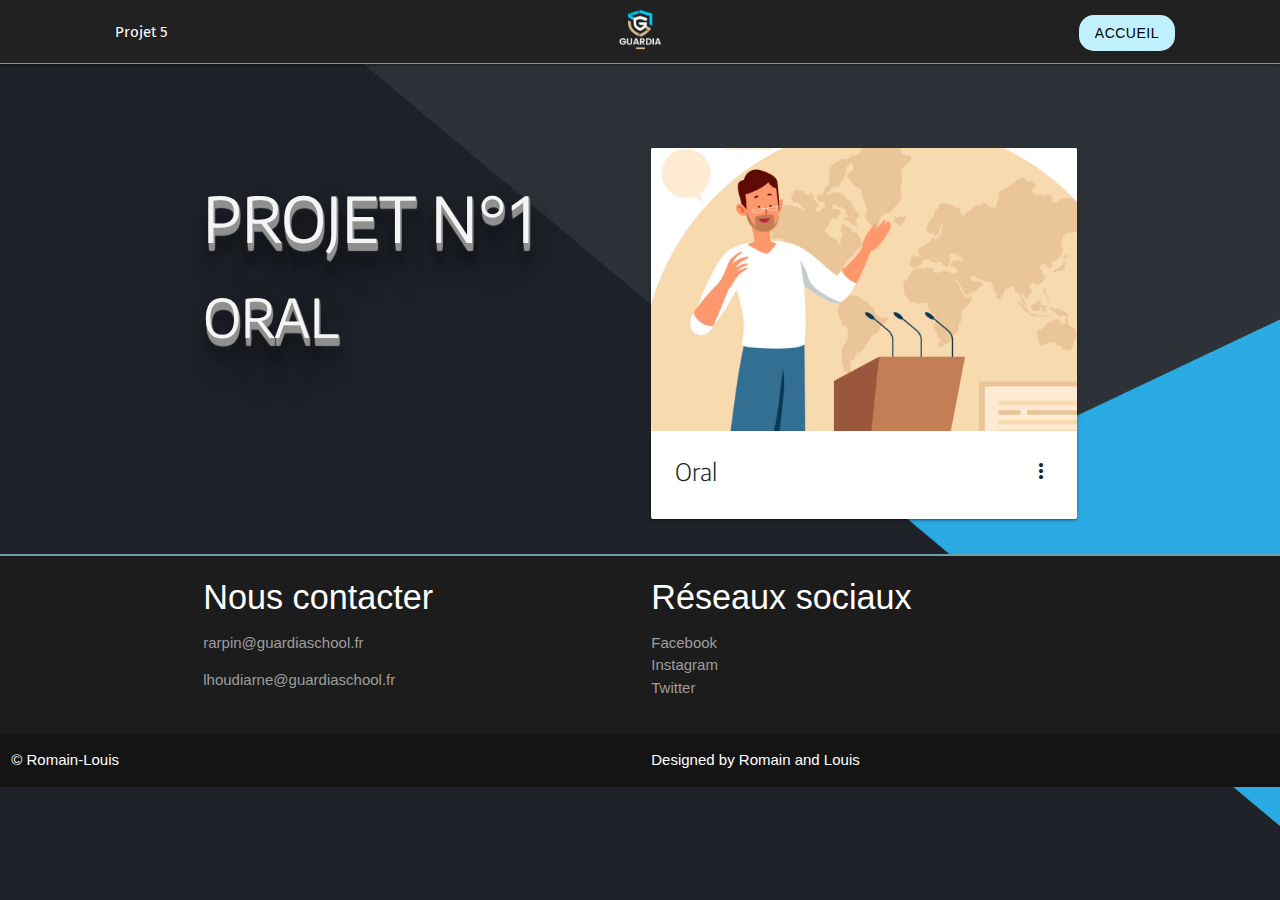
<file: projet.html>
<!DOCTYPE html>
<html lang="fr">



<head>
  <meta charset="utf-8">
  <meta name="viewport" content="width=device-width">
  <link href="css/projet2.css" rel="stylesheet" type="text/css">
  <link href="https://fonts.googleapis.com/icon?family=Material+Icons" rel="stylesheet">
  <link rel="stylesheet" href="https://cdnjs.cloudflare.com/ajax/libs/materialize/1.0.0/css/materialize.min.css">
  <title>replit</title>
  <link href="https://fonts.googleapis.com/css2?family=Fira+Sans&display=swap" rel="stylesheet">
  <link href="https://fonts.googleapis.com/css2?family=Signika&display=swap" rel="stylesheet">
  <link href="https://fonts.googleapis.com/css2?family=Encode+Sans:wght@800&display=swap" rel="stylesheet">
</head>

<body>
  <!-- Header -->
  <header>
    <div class="navbar-fixed">
      <nav>
        <div class="nav-wrapper grey darken-4">
          <div class="center">
            <a href="#" class="brand-logo center"> <img src="img/logo.png" alt="Logo snowball" height="40">
            </a>


            <a href="#" class="sidenav-trigger" data-target="mobile-links">
              <i class="material-icons left"> menu </i></a>
          </div>
          <ul class="left">
            <li class="hide-on-med-and-down"> <a href="#"> Projet 5 </a></li>
          </ul>



          <ul class="right ">
            <li class="hide-on-med-and-down effect"> <button id="mbtn-active" onclick="rtn()"
                class="btn btn-primary turned-button">Accueil</button>
            </li>
          </ul>

        </div>
      </nav>

      <ul class='dropdown-content'>
        <li><a href="projet.html" class="black">Projet 1</a></li>
        <li><a href="#" class="black">Projet 2</a></li>
        <li><a href="#" class="black">Projet 2</a></li>
      </ul>

      <ul class="sidenav" id="mobile-links">
        <li> <a href="" class="active"> Accueil</a> </li>
      </ul>
    </div>
    <div class="object">
      <div class="row container">
        <div class="col s12 l6">
          <div class="projet">
            <h1> Projet n°1 </h1>
            <h2> Oral </h2>
          </div>
        </div>

        <div class="col s12 l6">
          <div class="card">
            <div class="card-image waves-effect waves-block waves-light">
              <img class="activator" src="img/conference.png" alt="projet_server">
            </div>
            <div class="card-content">
              <span class="card-title activator grey-text text-darken-4">Oral<i
                  class="material-icons right">more_vert</i></span>
            </div>
            <div class="card-reveal">
              <span class="card-title grey-text text-darken-4">Oral<i class="material-icons right">close</i></span>
              <p>Pour ce 1er projet, nous avons choisi les Fake News ! Notre but était de démontrer qu'absolument tout
                le monde est vulnérable aux Fake News et que n'importe qui peut en créer grâce à des outils tels les
                réseaux sociaux !
                L'on a conclut que la démocratisation des outils numériques sont un facteur qui permet aux Fake News
                de se propager de façon exponentielle !
                Les Fake News ne disparaitront jamais...
              </p>
            </div>
          </div>
        </div>
      </div>
    </div>



  </header>

  <!-- footer -->
  <section class="footer">
    <footer class="footer-one">
      <div class="container">
        <div class="row">
          <div class="col s12 l6">
            <h4 class="white-text">Nous contacter</h4>
            <p class="grey-text"> rarpin@guardiaschool.fr</p>
            <p class="grey-text"> lhoudiarne@guardiaschool.fr</p>
          </div>
          <div class="col s12 l6">
            <h4 class="white-text"> Réseaux sociaux</h4>
            <ul>
              <li><a href="#" class="grey-text ">Facebook</a></li>
              <li><a href="#" class="grey-text">Instagram</a></li>
              <li><a href="#" class="grey-text">Twitter</a></li>
            </ul>
          </div>


        </div>
      </div>
      <div class="row footer-two">
        <div class="col s12 l6">
          <p class="white-text">&copy; Romain-Louis</p>
        </div>
        <div class="col s12 l6">
          <p class="white-text"> Designed by Romain and Louis</p>
        </div>
      </div>
    </footer>
  </section>


  <script src="js/jquery.min.js">
  </script>
  <script src="js/materialize.min.js"></script>
  <script src="https://cdnjs.cloudflare.com/ajax/libs/wow/1.1.2/wow.min.js"
    integrity="sha512-Eak/29OTpb36LLo2r47IpVzPBLXnAMPAVypbSZiZ4Qkf8p/7S/XRG5xp7OKWPPYfJT6metI+IORkR5G8F900+g=="
    crossorigin="anonymous" referrerpolicy="no-referrer"></script>
  <script src="js/projet.js"></script>

</body>

</html>
</file>
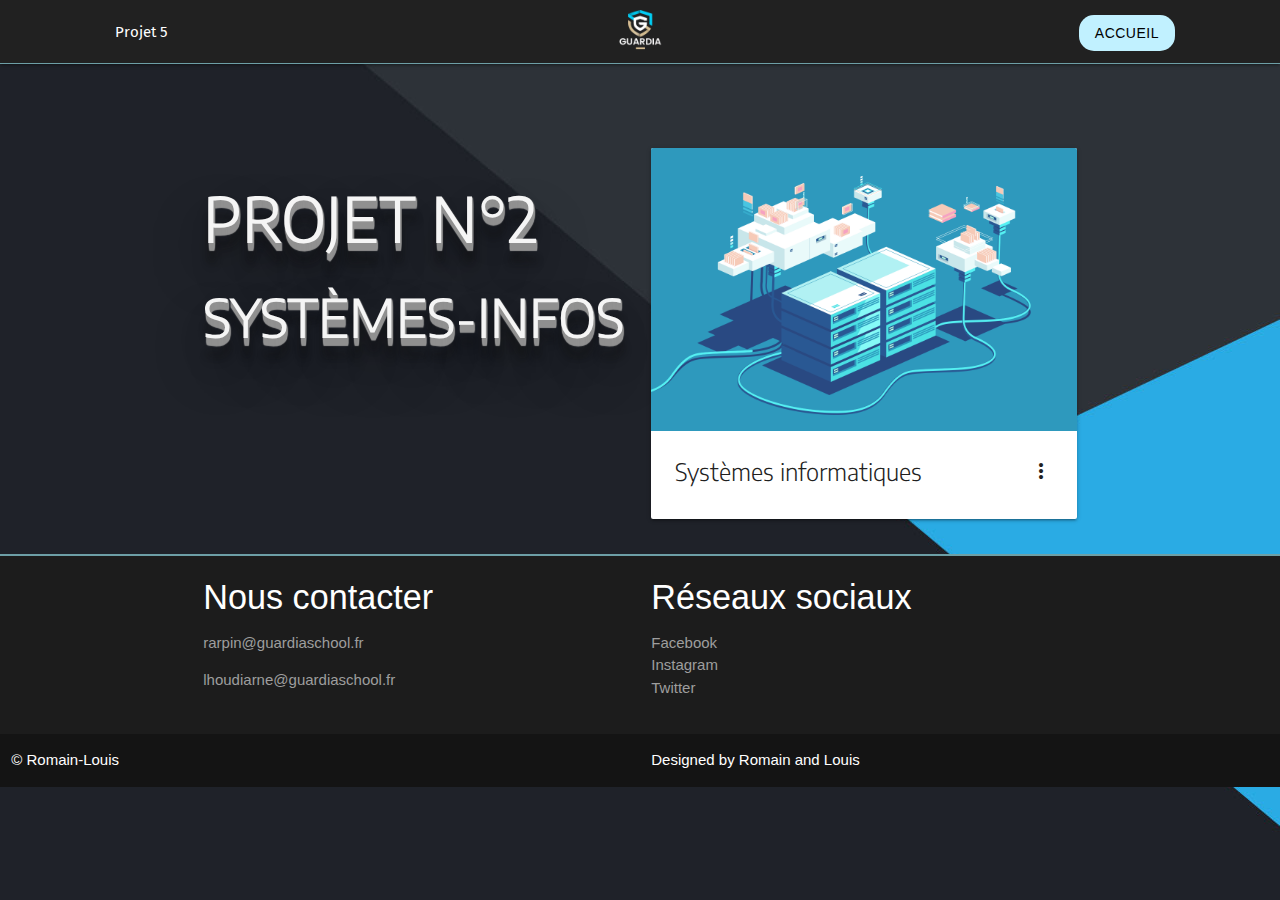
<file: projet2.html>
<!DOCTYPE html>
<html lang="fr">

<head>
  <meta charset="utf-8">
  <meta name="viewport" content="width=device-width">
  <link href="css/projet2.css" rel="stylesheet" type="text/css">
  <link href="https://fonts.googleapis.com/icon?family=Material+Icons" rel="stylesheet">
  <link rel="stylesheet" href="https://cdnjs.cloudflare.com/ajax/libs/materialize/1.0.0/css/materialize.min.css">
  <title>replit</title>
  <link href="https://fonts.googleapis.com/css2?family=Fira+Sans&display=swap" rel="stylesheet">
  <link href="https://fonts.googleapis.com/css2?family=Signika&display=swap" rel="stylesheet">
  <link href="https://fonts.googleapis.com/css2?family=Encode+Sans:wght@800&display=swap" rel="stylesheet">
</head>

<body>
  <!-- Header -->
  <header>
    <div class="navbar-fixed">
      <nav>
        <div class="nav-wrapper grey darken-4">
          <div class="center">
            <a href="#" class="brand-logo center"> <img src="img/logo.png" alt="Logo snowball" height="40">
            </a>


            <a href="#" class="sidenav-trigger" data-target="mobile-links">
              <i class="material-icons left"> menu </i></a>
          </div>
          <ul class="left">
            <li class="hide-on-med-and-down"> <a href="#"> Projet 5 </a></li>
          </ul>



          <ul class="right ">
            <li class="hide-on-med-and-down effect"> <button id="mbtn-active" onclick="rtn()"
                class="btn btn-primary turned-button">Accueil</button>
            </li>
          </ul>

        </div>
      </nav>




      <ul class='dropdown-content'>
        <li><a href="projet.html" class="black">Projet 1</a></li>
        <li><a href="#" class="black">Projet 2</a></li>
        <li><a href="#" class="black">Projet 2</a></li>
      </ul>

      <ul class="sidenav" id="mobile-links">
        <li> <a href="" class="active"> Accueil</a> </li>
      </ul>
    </div>
    <div class="object">
      <div class="row container">
        <div class="col s12 l6">
          <div class="projet">
            <h1> Projet n°2</h1>
            <h2> Systèmes-infos </h2>
          </div>
        </div>

        <div class="col s12 l6">
          <div class="card">
            <div class="card-image waves-effect waves-block waves-light">
              <img class="activator" src="img/server.png" alt="projet_server">
            </div>
            <div class="card-content">
              <span class="card-title activator grey-text text-darken-4">Systèmes informatiques<i
                  class="material-icons right">more_vert</i></span>
            </div>
            <div class="card-reveal">
              <span class="card-title grey-text text-darken-4">Systèmes informatiques<i
                  class="material-icons right">close</i></span>
              <p>Pour ce projet nous avons dû expliquer la différence entre les systèmes
                d'exploitation Windows et Linux, expliquer dans quels cas les utilise,r puis comment les distinguer.
                Notre but était de créer un serveur sous Debian 10 sur VMware, nous configurer le
                SSH etc puis y ajouter une sécurité avec SpamAssassin, Fail2ban, IPtables, Amavisd puis Clamav. Par
                ailleurs, nous devons installer un traiteur courriel puis ISPconfig3 ! Ce dernier nous permettra de
                créer une boite mail, d'ajouter un domaine en DNS puis un site web avec une certification SSL.
                Troisièmement, nous devons configurer l'Hyper V sur Windows pour y installer Ubuntu20.04.
                Enfin nous devons savoir à quoi correspond certains ports (21,22,25,53,80,143,443,587,993,8080,8081)
                et à quoi servent ces logiciels : apache2, Openssh, Ntp, Pure-ftp, Postfix, Dovecot, Bind9, Mysql,
                Clamav, SpamAssassin, Rkhunter, Amivisd, Fail2ban, Ufw
              </p>
            </div>
          </div>
        </div>
      </div>
    </div>



  </header>

  <!-- footer -->
  <section class="footer">
    <footer class="footer-one">
      <div class="container">
        <div class="row">
          <div class="col s12 l6">
            <h4 class="white-text">Nous contacter</h4>
            <p class="grey-text"> rarpin@guardiaschool.fr</p>
            <p class="grey-text"> lhoudiarne@guardiaschool.fr</p>
          </div>
          <div class="col s12 l6">
            <h4 class="white-text"> Réseaux sociaux</h4>
            <ul>
              <li><a href="#" class="grey-text ">Facebook</a></li>
              <li><a href="#" class="grey-text">Instagram</a></li>
              <li><a href="#" class="grey-text">Twitter</a></li>
            </ul>
          </div>


        </div>
      </div>
      <div class="row footer-two">
        <div class="col s12 l6">
          <p class="white-text">&copy; Romain-Louis</p>
        </div>
        <div class="col s12 l6">
          <p class="white-text"> Designed by Romain and Louis</p>
        </div>
      </div>
    </footer>
  </section>


  <script src="js/jquery.min.js">
  </script>
  <script src="js/materialize.min.js"></script>
  <script src="https://cdnjs.cloudflare.com/ajax/libs/wow/1.1.2/wow.min.js"
    integrity="sha512-Eak/29OTpb36LLo2r47IpVzPBLXnAMPAVypbSZiZ4Qkf8p/7S/XRG5xp7OKWPPYfJT6metI+IORkR5G8F900+g=="
    crossorigin="anonymous" referrerpolicy="no-referrer"></script>
  <script src="js/projet.js"></script>
</body>

</html>
</file>
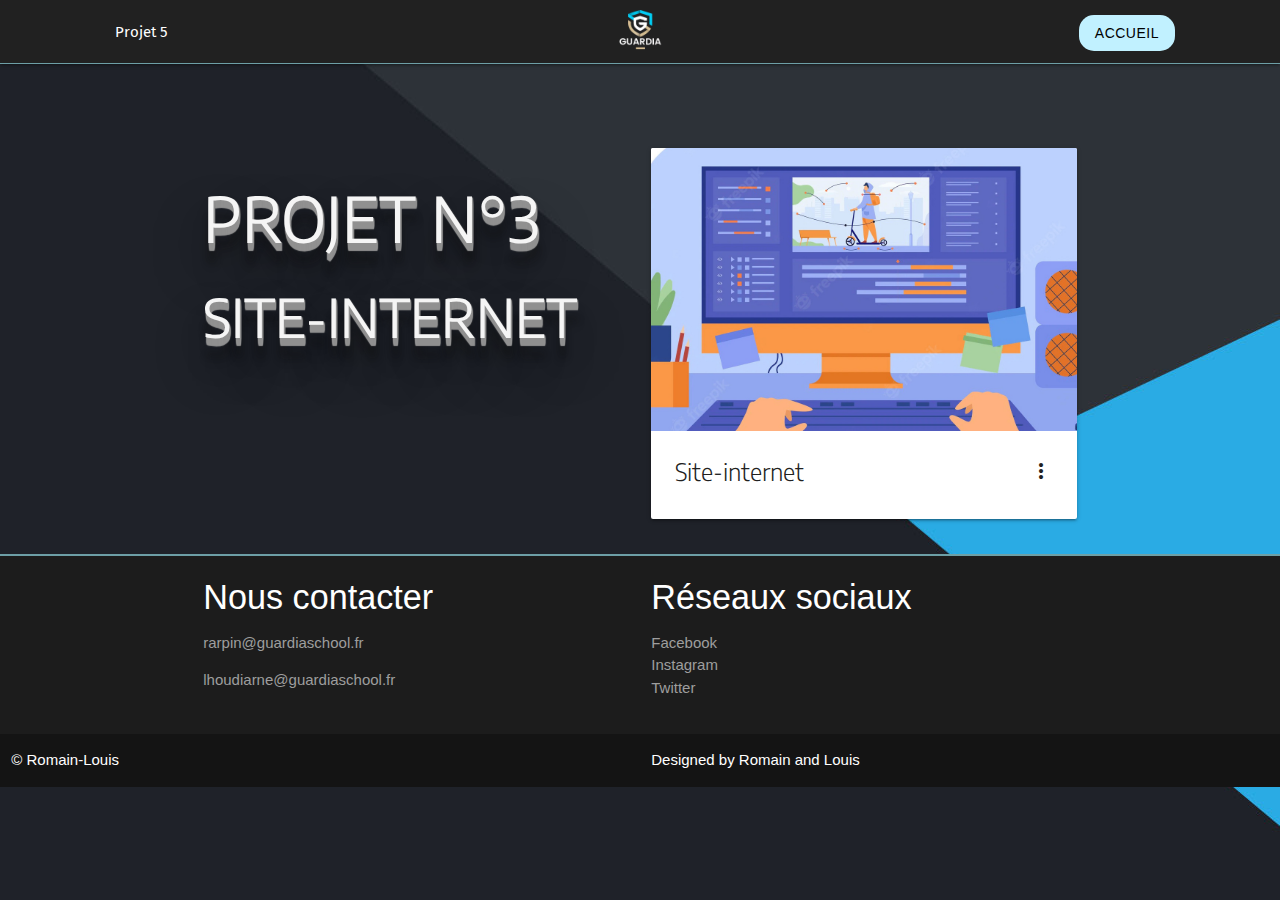
<file: projet3.html>
<!DOCTYPE html>
<html lang="fr">



<head>
  <meta charset="utf-8">
  <meta name="viewport" content="width=device-width">
  <link href="css/projet2.css" rel="stylesheet" type="text/css">
  <link href="https://fonts.googleapis.com/icon?family=Material+Icons" rel="stylesheet">
  <link rel="stylesheet" href="https://cdnjs.cloudflare.com/ajax/libs/materialize/1.0.0/css/materialize.min.css">
  <title>replit</title>
  <link href="https://fonts.googleapis.com/css2?family=Fira+Sans&display=swap" rel="stylesheet">
  <link href="https://fonts.googleapis.com/css2?family=Signika&display=swap" rel="stylesheet">
  <link href="https://fonts.googleapis.com/css2?family=Encode+Sans:wght@800&display=swap" rel="stylesheet">
</head>

<body>
  <!-- Header -->
  <header>
    <div class="navbar-fixed">
      <nav>
        <div class="nav-wrapper grey darken-4">
          <div class="center">
            <a href="#" class="brand-logo center"> <img src="img/logo.png" alt="Logo snowball" height="40">
            </a>


            <a href="#" class="sidenav-trigger" data-target="mobile-links">
              <i class="material-icons left"> menu </i></a>
          </div>
          <ul class="left">
            <li class="hide-on-med-and-down"> <a href="#"> Projet 5 </a></li>
          </ul>



          <ul class="right ">
            <li class="hide-on-med-and-down effect"> <button id="mbtn-active" onclick="rtn()"
                class="btn btn-primary turned-button">Accueil</button>
            </li>
          </ul>

        </div>
      </nav>




      <ul class='dropdown-content'>
        <li><a href="projet.html" class="black">Projet 1</a></li>
        <li><a href="#" class="black">Projet 2</a></li>
        <li><a href="#" class="black">Projet 2</a></li>
      </ul>

      <ul class="sidenav" id="mobile-links">
        <li> <a href="" class="active"> Accueil</a> </li>
      </ul>
    </div>
    <div class="object">
      <div class="row container">
        <div class="col s12 l6">
          <div class="projet">
            <h1> Projet n°3</h1>
            <h2> Site-internet</h2>
          </div>
        </div>

        <div class="col s12 l6">
          <div class="card">
            <div class="card-image waves-effect waves-block waves-light">
              <img class="activator" src="img/site.jpg" alt="projet-server">
            </div>
            <div class="card-content">
              <span class="card-title activator grey-text text-darken-4">Site-internet<i
                  class="material-icons right">more_vert</i></span>
            </div>
            <div class="card-reveal">
              <span class="card-title grey-text text-darken-4">Site-internet<i
                  class="material-icons right">close</i></span>
              <p>Pour ce projet nous avons dû créer un site web vitrine grâce à des langages de développement web
                (Html, CSS). Nous avons choisi de créer notre site sur le thème de Genshin Impact. A l'aide de notre
                intervenant Antoine Di Roberto, nous avons pu comprendre les bases de ces langages, comment structurer
                un site web, comment rendre son SEO parfait et enfin comment designer le site !
              </p>
            </div>
          </div>
        </div>
      </div>
    </div>



  </header>

  <!-- footer -->
  <section class="footer">
    <footer class="footer-one">
      <div class="container">
        <div class="row">
          <div class="col s12 l6">
            <h4 class="white-text">Nous contacter</h4>
            <p class="grey-text"> rarpin@guardiaschool.fr</p>
            <p class="grey-text"> lhoudiarne@guardiaschool.fr</p>
          </div>
          <div class="col s12 l6">
            <h4 class="white-text"> Réseaux sociaux</h4>
            <ul>
              <li><a href="#" class="grey-text ">Facebook</a></li>
              <li><a href="#" class="grey-text">Instagram</a></li>
              <li><a href="#" class="grey-text">Twitter</a></li>
            </ul>
          </div>


        </div>
      </div>
      <div class="row footer-two">
        <div class="col s12 l6">
          <p class="white-text">&copy; Romain-Louis</p>
        </div>
        <div class="col s12 l6">
          <p class="white-text"> Designed by Romain and Louis</p>
        </div>
      </div>
    </footer>
  </section>


  <script src="js/jquery.min.js">
  </script>
  <script src="js/materialize.min.js"></script>
  <script src="https://cdnjs.cloudflare.com/ajax/libs/wow/1.1.2/wow.min.js"
    integrity="sha512-Eak/29OTpb36LLo2r47IpVzPBLXnAMPAVypbSZiZ4Qkf8p/7S/XRG5xp7OKWPPYfJT6metI+IORkR5G8F900+g=="
    crossorigin="anonymous" referrerpolicy="no-referrer"></script>
  <script src="js/projet.js"></script>
</body>

</html>
</file>
<file: css/projet2.css>
html, body {
  height: 100%;
  width: 100%;
  scroll-behavior: smooth;
  background-image: url(/img/backj.jpg);
}
::-webkit-scrollbar, html::-webkit-scrollbar, body::-webkit-scrollbar {
  width: 6px;
  height: 6px;
  background-color: #4D4D4D;
  
}
::-webkit-scrollbar-thumb, html::-webkit-scrollbar-thumb, body::-webkit-scrollbar-thumb {
  background-color: rgb(121 153 151 / 80%);
  border-radius: 50px;
}
::-webkit-scrollbar-track, html::-webkit-scrollbar-track, body::-webkit-scrollbar-track {
  background-color: #4d4d4d;
}

/*-----------Nav---------*/

nav {
  border-bottom: 1px solid #6d9fa6;
  font-family: Fira Sans;
  width: 100%;
  background: #212121 !important;
  padding: 0 100px;
}


nav p{
  margin: 0 auto;
}

nav .brand-logo {
  margin-top: 8px;
}


nav li {
  border-radius: 2px;

}
@media screen and (max-width: 1225px) {
  #mbtn-c {
    position: absolute;
    left: -999em;
  }
}
.right a {
  border-radius: 15px;
  line-height: 12px;
  margin: 5px;
  box-shadow: none !important;
}
#mbtn-active {
  color: #000;
  background: #c1f1ff !important;
  border-radius: 15px;
  line-height: 12px;
  margin: 5px;
  box-shadow: none !important;
  
}

.right a:hover {
  color: #000;
  background: #c1f1ff !important;
}

.active {
  color: #000;
  background: #c1f1ff !important;
}
header {
  
  background-image: url(/img/backj.jpg);
  background-position: center;
  width: 100%;
  border-bottom: 2px solid #6d9fa6;
  font-family: Encode Sans;
  color: white;

}
/*  -----------text h1---------*/
.projet{
  font-family:Encode Sans ;
  text-transform: uppercase;
  color: #f5f5f5;
  text-shadow: 1px 1px 1px #919191,
     1px 2px 1px #919191,
     1px 3px 1px #919191,
     1px 4px 1px #919191,
     1px 5px 1px #919191,
     1px 6px 1px #919191,
     1px 7px 1px #919191,
     1px 8px 1px #919191,
     1px 18px 6px rgba(16,16,16,0.4),
    1px 22px 10px rgba(16,16,16,0.2),
    1px 25px 35px rgba(16,16,16,0.2),
    1px 30px 60px rgba(16,16,16,0.4);
  
}



/*---------Card----------*/
.card p {
  color: #000;
  font-family:Fira Sans ;
}
.object {
  margin-top: 6% ;
}
/*----------Projet1-------------*/
.row container {
  margin-top: 50px !important;
}

/* -------------------footer------------ */
.footer {
}
.footer-one{
  background: #1C1C1C;
}
.footer-two{
  background: #141414;
  width: 100%;
}
</file>
